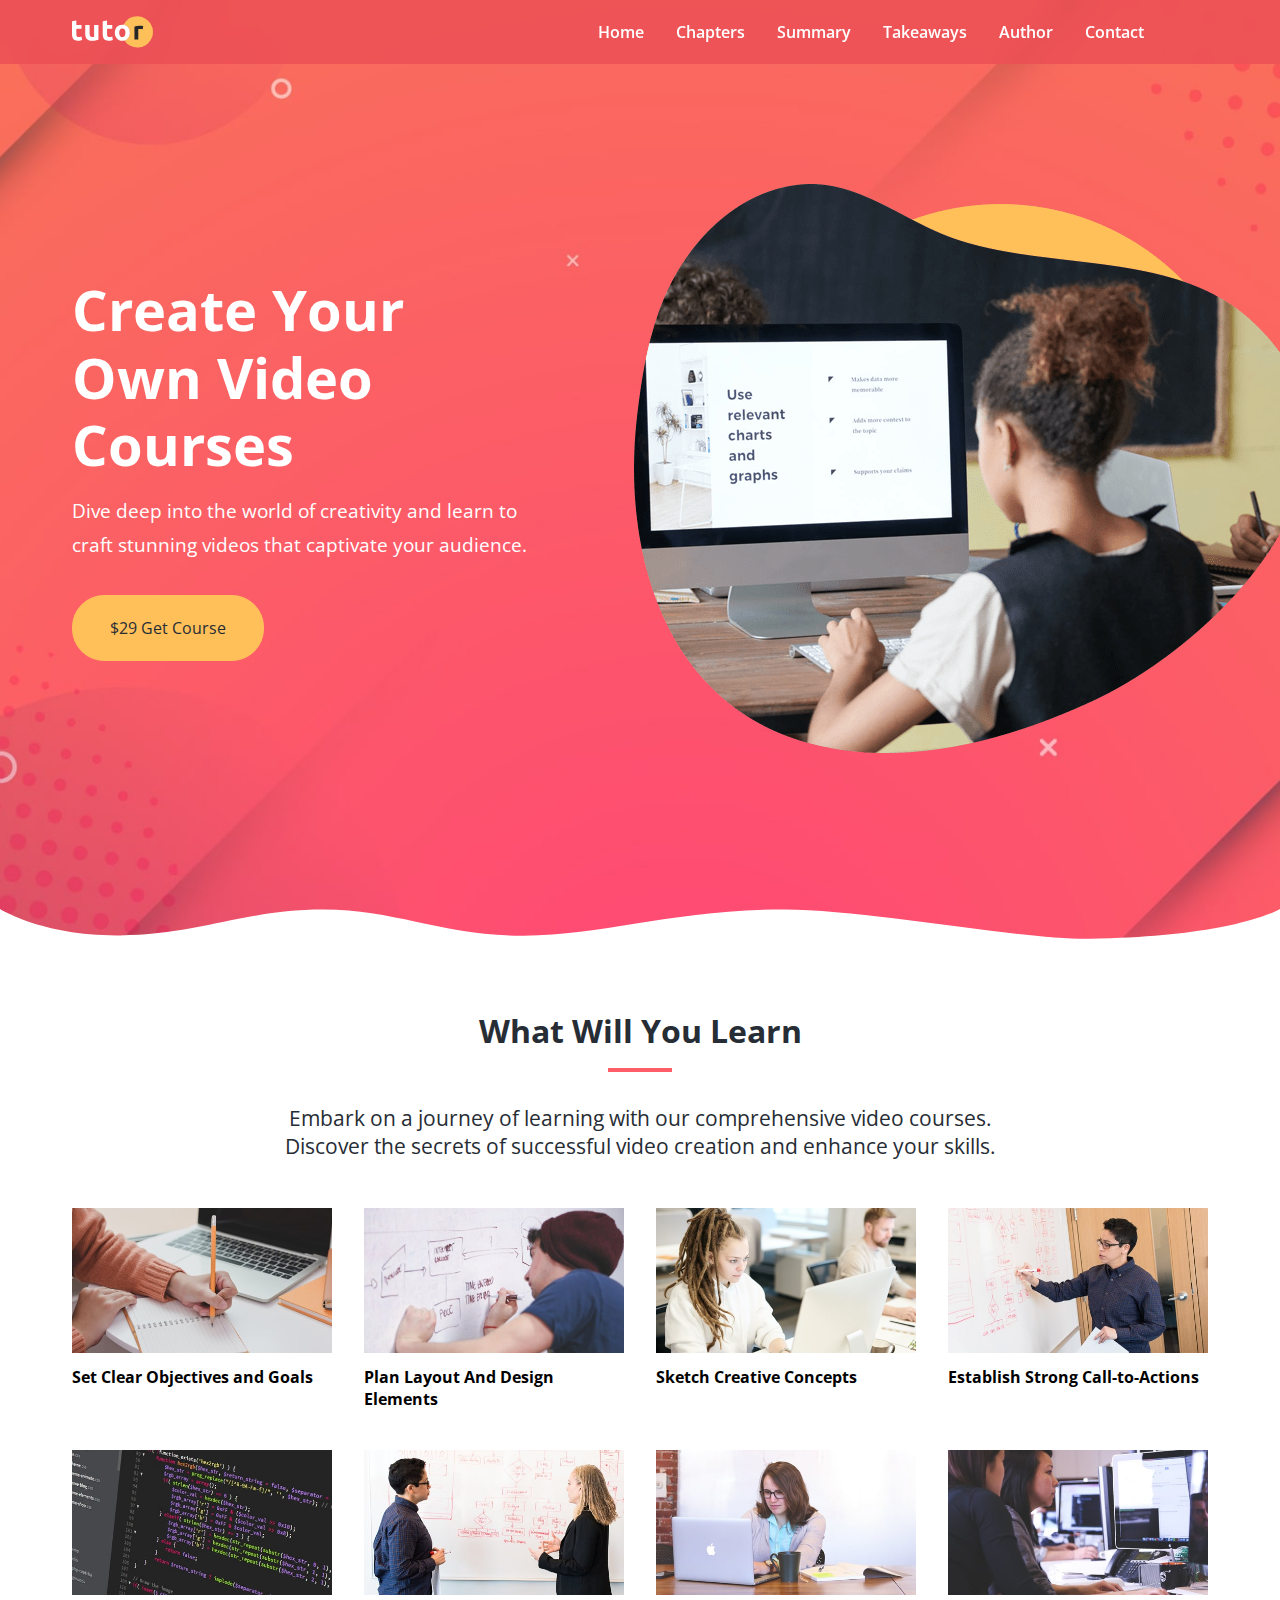
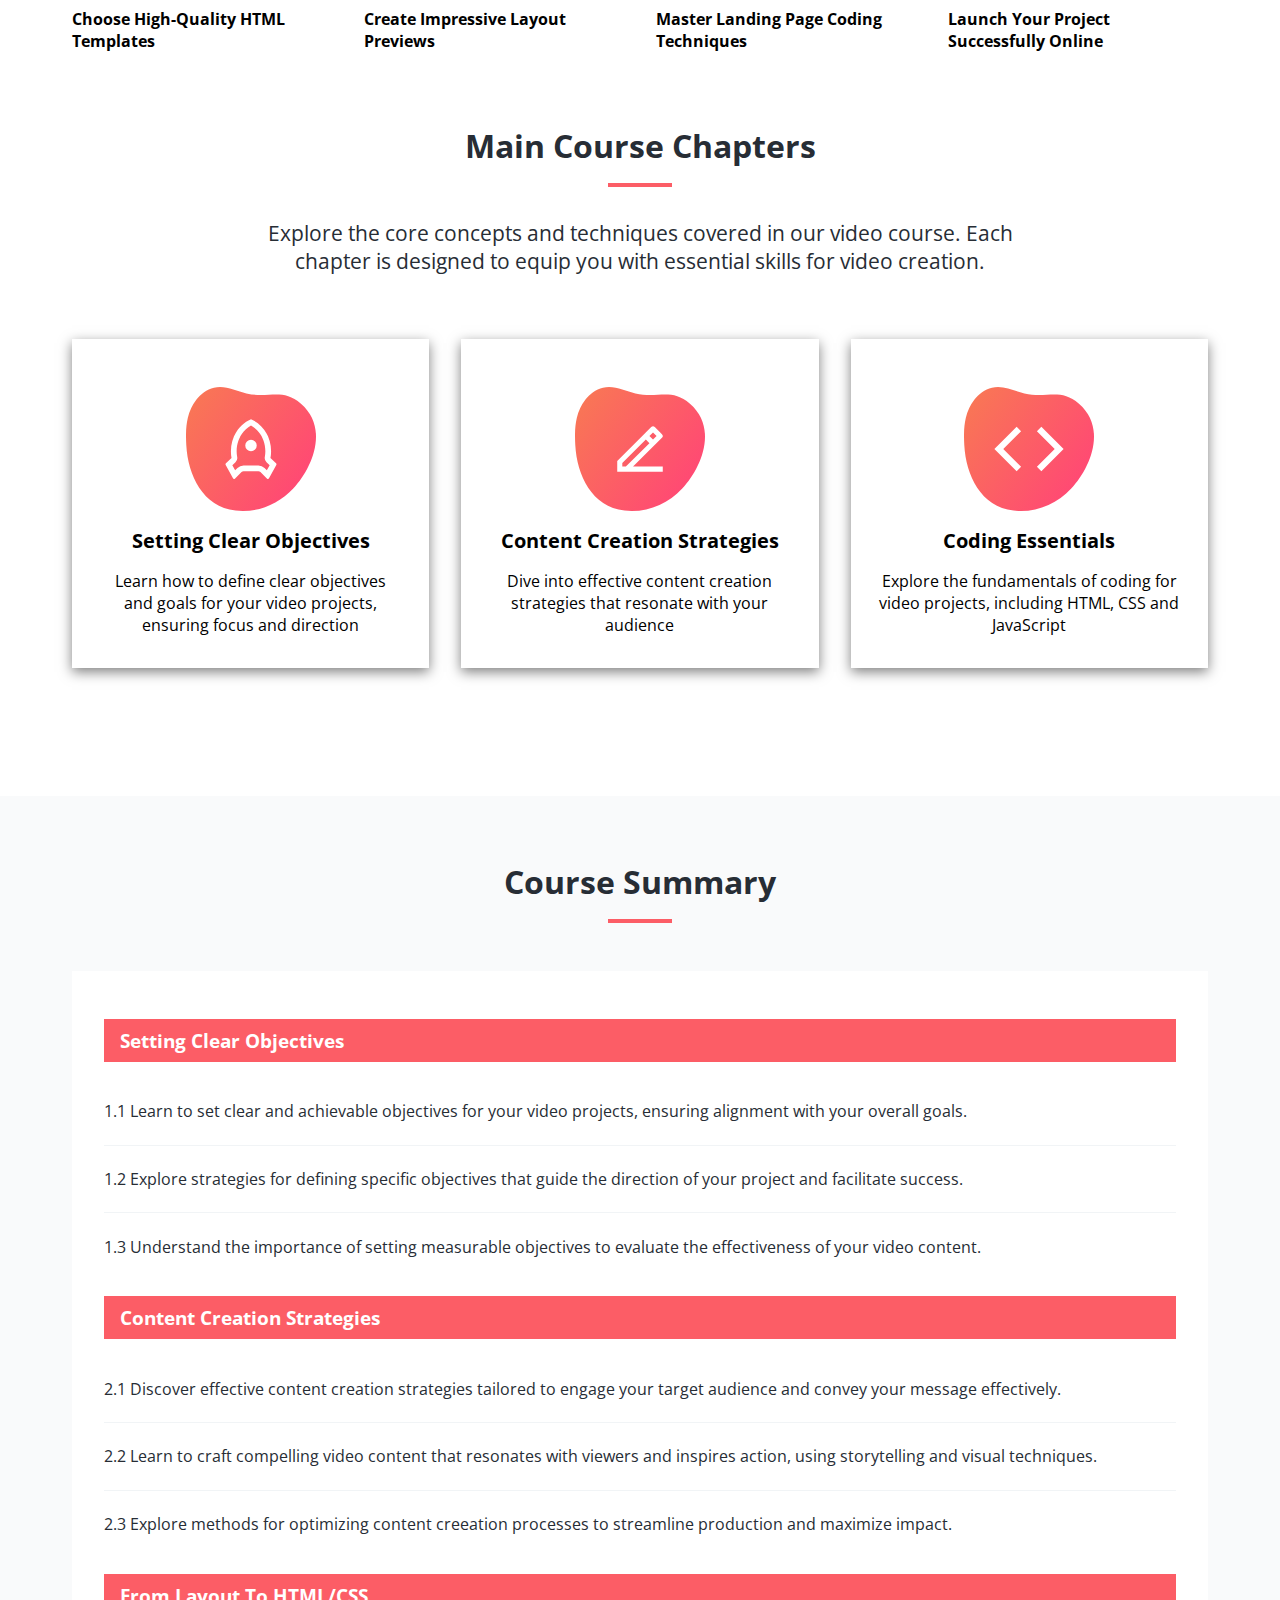
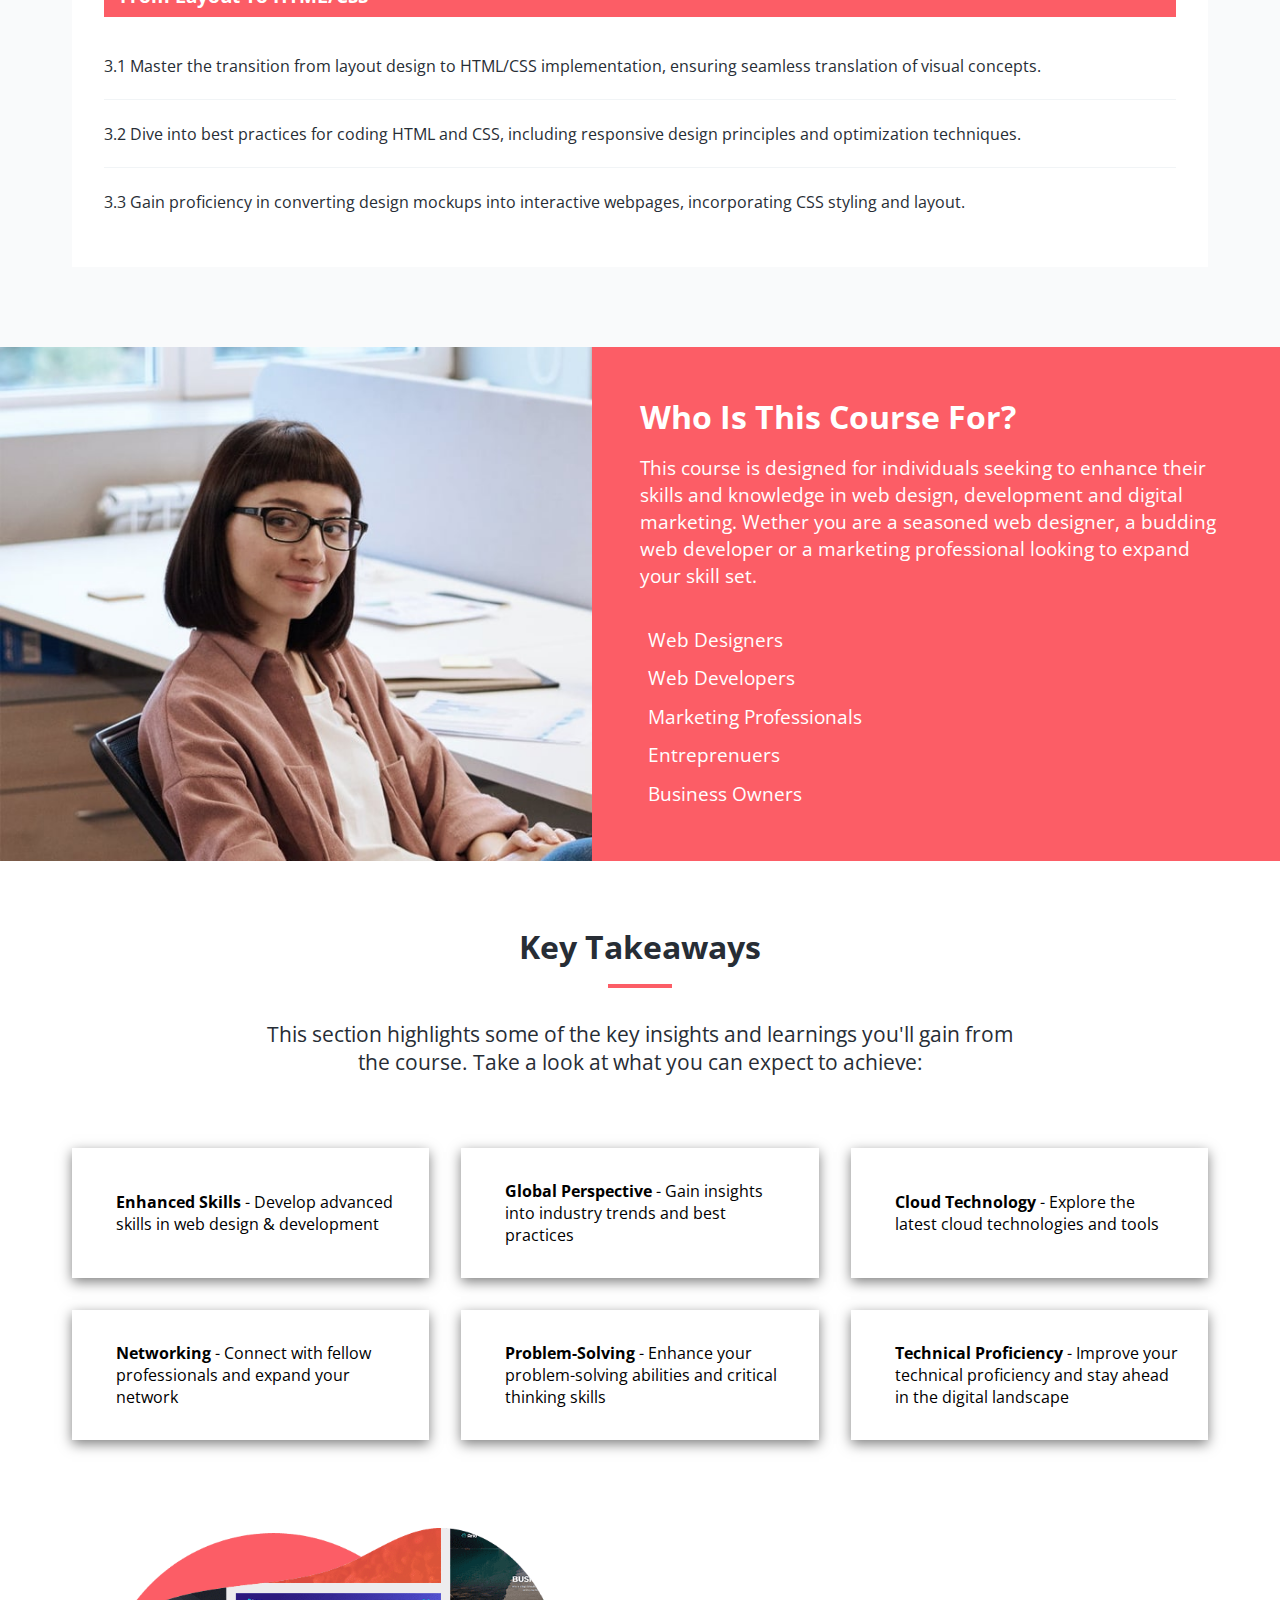
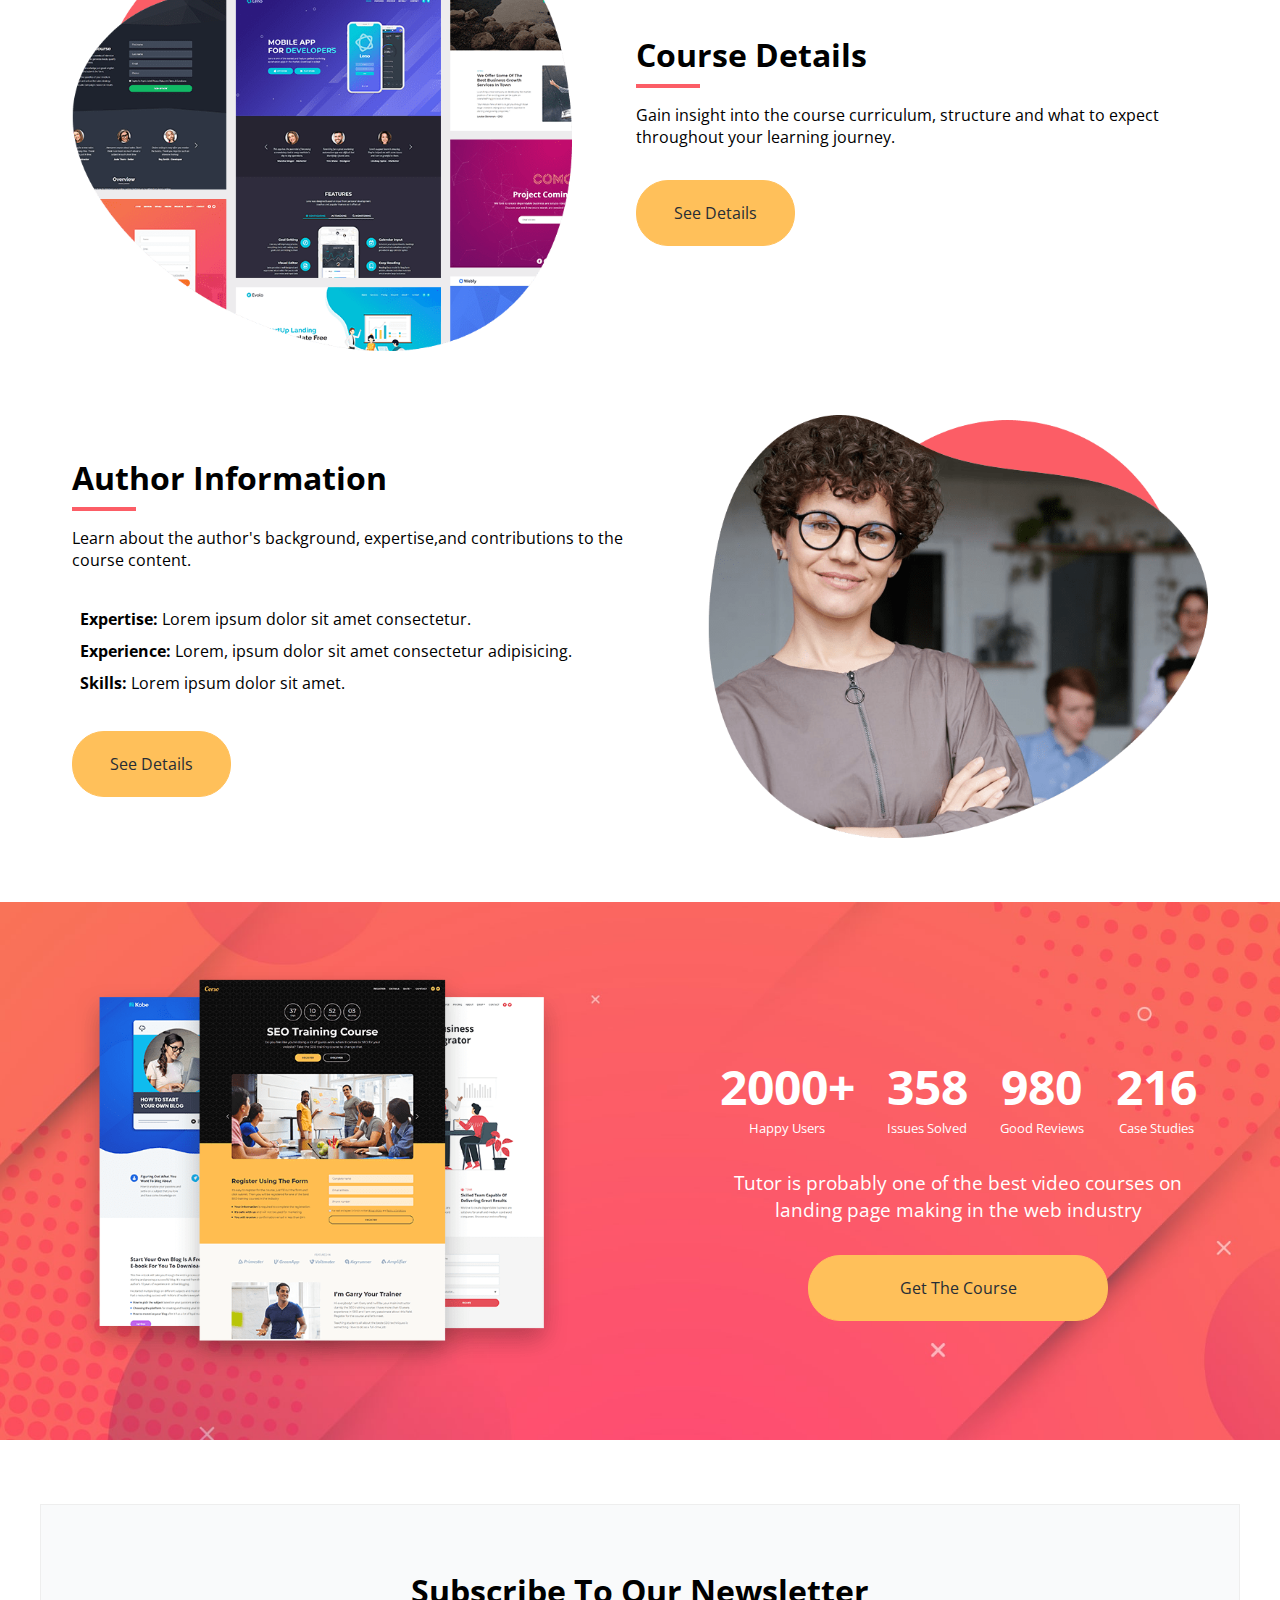
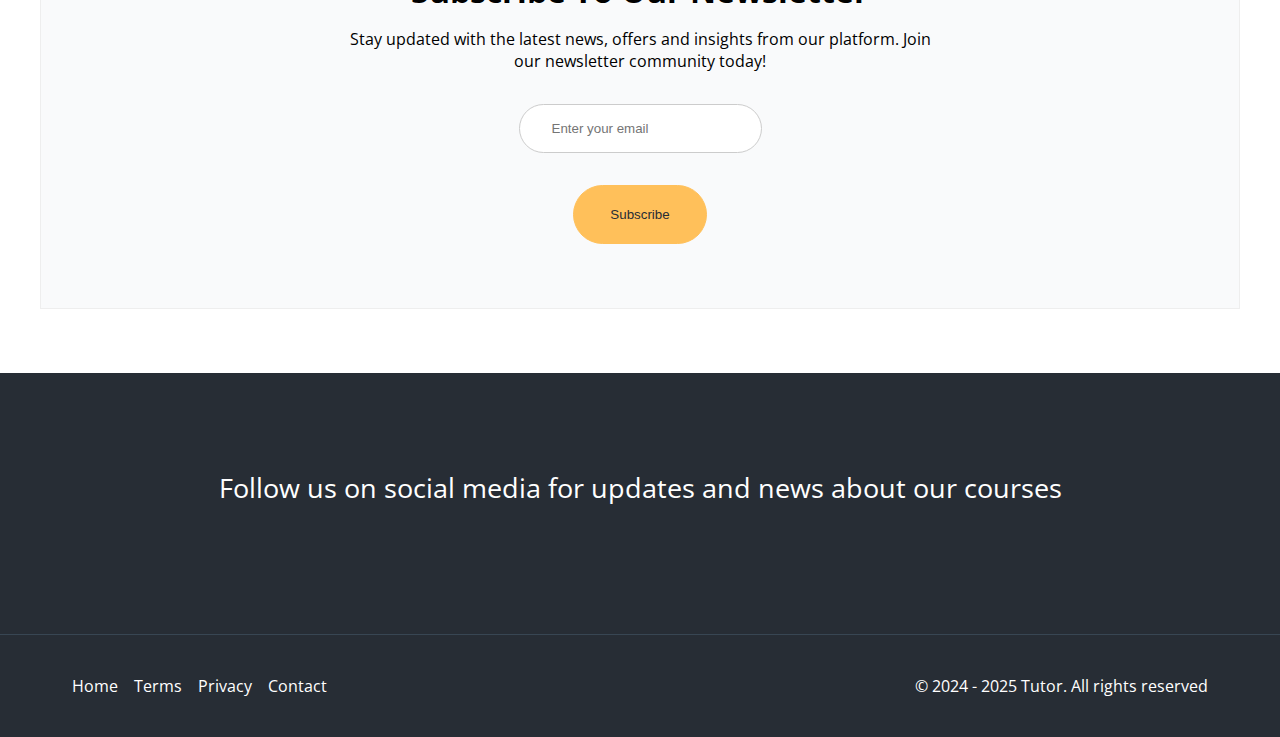
<file: index.html>
<!DOCTYPE html>
<html lang="en">
  <head>
    <meta charset="UTF-8" />
    <meta name="viewport" content="width=device-width, initial-scale=1.0" />
    <link rel="preconnect" href="https://fonts.googleapis.com" />
    <link rel="preconnect" href="https://fonts.gstatic.com" crossorigin />
    <link
      href="https://fonts.googleapis.com/css2?family=Open+Sans:ital,wght@0,300..800;1,300..800&display=swap"
      rel="stylesheet"
    />
    <link
      rel="stylesheet"
      href="https://cdnjs.cloudflare.com/ajax/libs/font-awesome/6.7.1/css/all.min.css"
      integrity="sha512-5Hs3dF2AEPkpNAR7UiOHba+lRSJNeM2ECkwxUIxC1Q/FLycGTbNapWXB4tP889k5T5Ju8fs4b1P5z/iB4nMfSQ=="
      crossorigin="anonymous"
      referrerpolicy="no-referrer"
    />
    <link rel="stylesheet" href="./css/styles.css" />
    <link rel="icon" href="./images/favicon.png" />
    <title>Welcome To Tutor</title>
  </head>
  <body>
    <nav class="navbar navbar-scroll">
      <div class="navbar-flex container">
        <img src="images/logo.svg" alt="Tutor" />
        <div class="main-menu-items">
          <ul class="main-menu-list">
            <li><a href="index.html">Home</a></li>
            <li><a href="#chapters">Chapters</a></li>
            <li><a href="#summary">Summary</a></li>
            <li><a href="takeaways">Takeaways</a></li>
            <li><a href="#author">Author</a></li>
            <li><a href="contact.html">Contact</a></li>
            <li>
              <a href="facebook.com" target="_blank"><i class="fa-brands fa-facebook"></i></a>
            </li>
            <li>
              <a href="twitter.com" target="_blank"><i class="fa-brands fa-twitter"></i></a>
            </li>
          </ul>
        </div>

        <!-- Mobile Menu -->

        <div class="mobile-menu">
          <!-- Hamburger button -->
          <div class="mobile-menu-toggle">
            <i class="fa-solid fa-bars fa-2x"></i>
          </div>
          <!-- Mobile Menu Items -->
          <div class="mobile-menu-items">
            <ul class="mobile-menu-list">
              <li><a href="index.html">Home</a></li>
              <li><a href="#chapters">Chapters</a></li>
              <li><a href="#summary">Summary</a></li>
              <li><a href="takeaways">Takeaways</a></li>
              <li><a href="#author">Author</a></li>
              <li><a href="contact.html">Contact</a></li>
              <li>
                <a href="facebook.com" target="_blank"><i class="fa-brands fa-facebook"></i></a>
              </li>
              <li>
                <a href="twitter.com" target="_blank"><i class="fa-brands fa-twitter"></i></a>
              </li>
            </ul>
          </div>
        </div>
      </div>
    </nav>
    <!-- Hero Section -->
    <section class="hero">
      <div class="container hero-flex">
        <div class="hero-content">
          <h1>Create Your Own Video Courses</h1>
          <p>Dive deep into the world of creativity and learn to craft stunning videos that captivate your audience.</p>
          <a href="#" class="btn">$29 Get Course</a>
        </div>
        <img src="images/header-course.png" alt="hero" />
      </div>
      <svg
        class="frame-decoration"
        data-name="Layer 2"
        xmlns="http://www.w3.org/2000/svg"
        preserveAspectRatio="none"
        viewBox="0 0 1920 192.275"
      >
        <defs>
          <style>
            .cls-1 {
              fill: #ffffff;
            }
          </style>
        </defs>
        <title>frame-decoration</title>
        <path
          class="cls-1"
          d="M0,158.755s63.9,52.163,179.472,50.736c121.494-1.5,185.839-49.738,305.984-49.733,109.21,0,181.491,51.733,300.537,50.233,123.941-1.562,225.214-50.126,390.43-50.374,123.821-.185,353.982,58.374,458.976,56.373,217.907-4.153,284.6-57.236,284.6-57.236V351.03H0V158.755Z"
          transform="translate(0 -158.755)"
        />
      </svg>
    </section>

    <section-main class="learn">
      <div class="container">
        <div class="section-header">
          <h2>What Will You Learn</h2>
          <div class="heading-border"></div>
          <p>
            Embark on a journey of learning with our comprehensive video courses. Discover the secrets of successful
            video creation and enhance your skills.
          </p>
        </div>
        <div class="topics">
          <div class="topic">
            <div class="topic-image">
              <img src="images/description-1.jpg" alt="topic" />
            </div>
            <div class="topic-text">
              <h3>Set Clear Objectives and Goals</h3>
            </div>
          </div>
          <div class="topic">
            <div class="topic-image">
              <img src="images/description-2.jpg" alt="alternative" />
            </div>
            <div class="topic-text">
              <h3>Plan Layout And Design Elements</h3>
            </div>
          </div>
          <div class="topic">
            <div class="topic-image">
              <img src="images/description-3.jpg" alt="alternative" />
            </div>
            <div class="topic-text">
              <h3>Sketch Creative Concepts</h3>
            </div>
          </div>
          <div class="topic">
            <div class="topic-image">
              <img src="images/description-4.jpg" alt="alternative" />
            </div>
            <div class="topic-text">
              <h3>Establish Strong Call-to-Actions</h3>
            </div>
          </div>
          <div class="topic">
            <div class="topic-image">
              <img src="images/description-5.jpg" alt="alternative" />
            </div>
            <div class="topic-text">
              <h3>Choose High-Quality HTML Templates</h3>
            </div>
          </div>
          <div class="topic">
            <div class="topic-image">
              <img src="images/description-6.jpg" alt="alternative" />
            </div>
            <div class="topic-text">
              <h3>Create Impressive Layout Previews</h3>
            </div>
          </div>
          <div class="topic">
            <div class="topic-image">
              <img src="images/description-7.jpg" alt="alternative" />
            </div>
            <div class="topic-text">
              <h3>Master Landing Page Coding Techniques</h3>
            </div>
          </div>
          <div class="topic">
            <div class="topic-image">
              <img src="images/description-8.jpg" alt="alternative" />
            </div>
            <div class="topic-text">
              <h3>Launch Your Project Successfully Online</h3>
            </div>
          </div>
        </div>
      </div>
    </section-main>

    <!-- Course Chapter Section -->
    <section class="chapters section" id="chapters">
      <div class="container">
        <div class="section-header">
          <h2>Main Course Chapters</h2>
          <div class="heading-border"></div>
          <p>
            Explore the core concepts and techniques covered in our video course. Each chapter is designed to equip you
            with essential skills for video creation.
          </p>
        </div>
        <div class="chapter-cards">
          <div class="card">
            <img src="images/chapters-icon-1.svg" alt="chapter 1" />
            <h3>Setting Clear Objectives</h3>
            <p>Learn how to define clear objectives and goals for your video projects, ensuring focus and direction</p>
          </div>
          <div class="card">
            <img src="images/chapters-icon-2.svg" alt="chapter 2" />
            <h3>Content Creation Strategies</h3>
            <p>Dive into effective content creation strategies that resonate with your audience</p>
          </div>
          <div class="card">
            <img src="images/chapters-icon-3.svg" alt="chapter 3" />
            <h3>Coding Essentials</h3>
            <p>Explore the fundamentals of coding for video projects, including HTML, CSS and JavaScript</p>
          </div>
        </div>
      </div>
    </section>
    <!-- Course Summary -->

    <section class="summary" id="summary">
      <div class="container">
        <div class="section-header">
          <h2>Course Summary</h2>
          <div class="heading-border"></div>
        </div>
        <div class="section-lists">
          <div class="list">
            <div class="list-header">Setting Clear Objectives</div>
            <div class="list-item">
              1.1 Learn to set clear and achievable objectives for your video projects, ensuring alignment with your
              overall goals.
            </div>
            <div class="list-item">
              1.2 Explore strategies for defining specific objectives that guide the direction of your project and
              facilitate success.
            </div>
            <div class="list-item">
              1.3 Understand the importance of setting measurable objectives to evaluate the effectiveness of your video
              content.
            </div>
          </div>
          <div class="list">
            <div class="list-header">Content Creation Strategies</div>
            <div class="list-item">
              2.1 Discover effective content creation strategies tailored to engage your target audience and convey your
              message effectively.
            </div>
            <div class="list-item">
              2.2 Learn to craft compelling video content that resonates with viewers and inspires action, using
              storytelling and visual techniques.
            </div>
            <div class="list-item">
              2.3 Explore methods for optimizing content creeation processes to streamline production and maximize
              impact.
            </div>
          </div>
          <div class="list">
            <div class="list-header">From Layout To HTML/CSS</div>
            <div class="list-item">
              3.1 Master the transition from layout design to HTML/CSS implementation, ensuring seamless translation of
              visual concepts.
            </div>
            <div class="list-item">
              3.2 Dive into best practices for coding HTML and CSS, including responsive design principles and
              optimization techniques.
            </div>
            <div class="list-item">
              3.3 Gain proficiency in converting design mockups into interactive webpages, incorporating CSS styling and
              layout.
            </div>
          </div>
        </div>
      </div>
    </section>

    <!-- Info -->

    <section class="info" id="info">
      <div class="info-container">
        <div class="info-left"></div>
        <div class="info-content">
          <h2>Who Is This Course For?</h2>
          <p>
            This course is designed for individuals seeking to enhance their skills and knowledge in web design,
            development and digital marketing. Wether you are a seasoned web designer, a budding web developer or a
            marketing professional looking to expand your skill set.
          </p>
          <ul>
            <li><i class="fas fa-check"></i>Web Designers</li>
            <li><i class="fas fa-check"></i>Web Developers</li>
            <li><i class="fas fa-check"></i>Marketing Professionals</li>
            <li><i class="fas fa-check"></i>Entreprenuers</li>
            <li><i class="fas fa-check"></i>Business Owners</li>
          </ul>
        </div>
      </div>
    </section>
    <!-- Takeaways -->
    <section class="takeaways section" id="takeaways">
      <div class="container">
        <div class="section-header">
          <h2>Key Takeaways</h2>
          <div class="heading-border"></div>
          <p>
            This section highlights some of the key insights and learnings you'll gain from the course. Take a look at
            what you can expect to achieve:
          </p>
        </div>
        <div class="takeaways-cards">
          <div class="card">
            <i class="fas fa-rocket fa-3x text-primary"></i>
            <p><strong>Enhanced Skills</strong> - Develop advanced skills in web design & development</p>
          </div>
          <div class="card">
            <i class="fas fa-globe fa-3x text-primary"></i>
            <p><strong>Global Perspective</strong> - Gain insights into industry trends and best practices</p>
          </div>
          <div class="card">
            <i class="fas fa-cloud fa-3x text-primary"></i>
            <p><strong>Cloud Technology</strong> - Explore the latest cloud technologies and tools</p>
          </div>
          <div class="card">
            <i class="fas fa-user fa-3x text-primary"></i>
            <p><strong>Networking</strong> - Connect with fellow professionals and expand your network</p>
          </div>
          <div class="card">
            <i class="fas fa-cog fa-3x text-primary"></i>
            <p>
              <strong>Problem-Solving</strong> - Enhance your problem-solving abilities and critical thinking skills
            </p>
          </div>
          <div class="card">
            <i class="fas fa-server fa-3x text-primary"></i>
            <p>
              <strong>Technical Proficiency</strong> - Improve your technical proficiency and stay ahead in the digital
              landscape
            </p>
          </div>
        </div>
      </div>
    </section>

    <!-- Course Details -->

    <section class="details section" id="details">
      <div class="container details-flex">
        <img src="images/details.png" alt="details" />
        <div class="details-content">
          <h2>Course Details</h2>
          <div class="heading-border"></div>
          <p>Gain insight into the course curriculum, structure and what to expect throughout your learning journey.</p>
          <a href="#" class="btn">See Details</a>
        </div>
      </div>
    </section>
    <!-- Author Details -->

    <section class="details section" id="author">
      <div class="container details-flex">
        <img src="images/author.png" alt="author" />
        <div class="details-content">
          <h2>Author Information</h2>
          <div class="heading-border"></div>
          <p>Learn about the author's background, expertise,and contributions to the course content.</p>
          <ul>
            <li>
              <i class="fas fa-chevron-circle-right text-primary"></i> <strong>Expertise:</strong> Lorem ipsum dolor sit
              amet consectetur.
            </li>
            <li>
              <i class="fas fa-chevron-circle-right text-primary"></i> <strong>Experience:</strong> Lorem, ipsum dolor
              sit amet consectetur adipisicing.
            </li>
            <li>
              <i class="fas fa-chevron-circle-right text-primary"></i> <strong>Skills:</strong> Lorem ipsum dolor sit
              amet.
            </li>
          </ul>
          <a href="#" class="btn">See Details</a>
        </div>
      </div>
    </section>

    <!-- Stats -->

    <section class="stats section" id="stats">
      <div class="container stats-flex">
        <img src="images/stats.png" alt="stats" />
        <div class="stats-content">
          <div class="stats-numbers">
            <div>
              <h3>2000+</h3>
              <p>Happy Users</p>
            </div>
            <div>
              <h3>358</h3>
              <p>Issues Solved</p>
            </div>
            <div>
              <h3>980</h3>
              <p>Good Reviews</p>
            </div>
            <div>
              <h3>216</h3>
              <p>Case Studies</p>
            </div>
          </div>
          <p class="stats-text">
            Tutor is probably one of the best video courses on landing page making in the web industry
          </p>
          <a href="#" class="btn">Get The Course</a>
        </div>
      </div>
    </section>

    <!-- Newsletter -->

    <section class="newsletter section" id="newsletter">
      <div class="container newsletter-flex">
        <h2>Subscribe To Our Newsletter</h2>
        <p>
          Stay updated with the latest news, offers and insights from our platform. Join our newsletter community today!
        </p>
        <form><input type="email" name="email" id="email" placeholder="Enter your email" /></form>
        <button type="submit" class="btn">Subscribe</button>
      </div>
    </section>

    <!-- Social -->
    <section class="social section">
      <div class="container">
        <p>Follow us on social media for updates and news about our courses</p>
        <div class="social-icons">
          <a href="#"><i class="fa-brands fa-facebook fa-2x"></i></a>
          <a href="#"><i class="fa-brands fa-twitter fa-2x"></i></a>
          <a href="#"><i class="fa-brands fa-instagram fa-2x"></i></a>
          <a href="#"><i class="fa-brands fa-linkedin fa-2x"></i></a>
          <a href="#"><i class="fa-brands fa-youtube fa-2x"></i></a>
          <a href="#"><i class="fa-brands fa-pinterest fa-2x"></i></a>
        </div>
      </div>
    </section>

    <footer class="footer">
      <div class="container footer-flex">
        <ul class="footer-links">
          <li><a href="#">Home</a></li>
          <li><a href="#">Terms</a></li>
          <li><a href="#">Privacy</a></li>
          <li><a href="contact.html">Contact</a></li>
        </ul>
        <p>&copy; 2024 - 2025 Tutor. All rights reserved</p>
      </div>
    </footer>

    <script src="js/script.js"></script>
  </body>
</html>
</file>
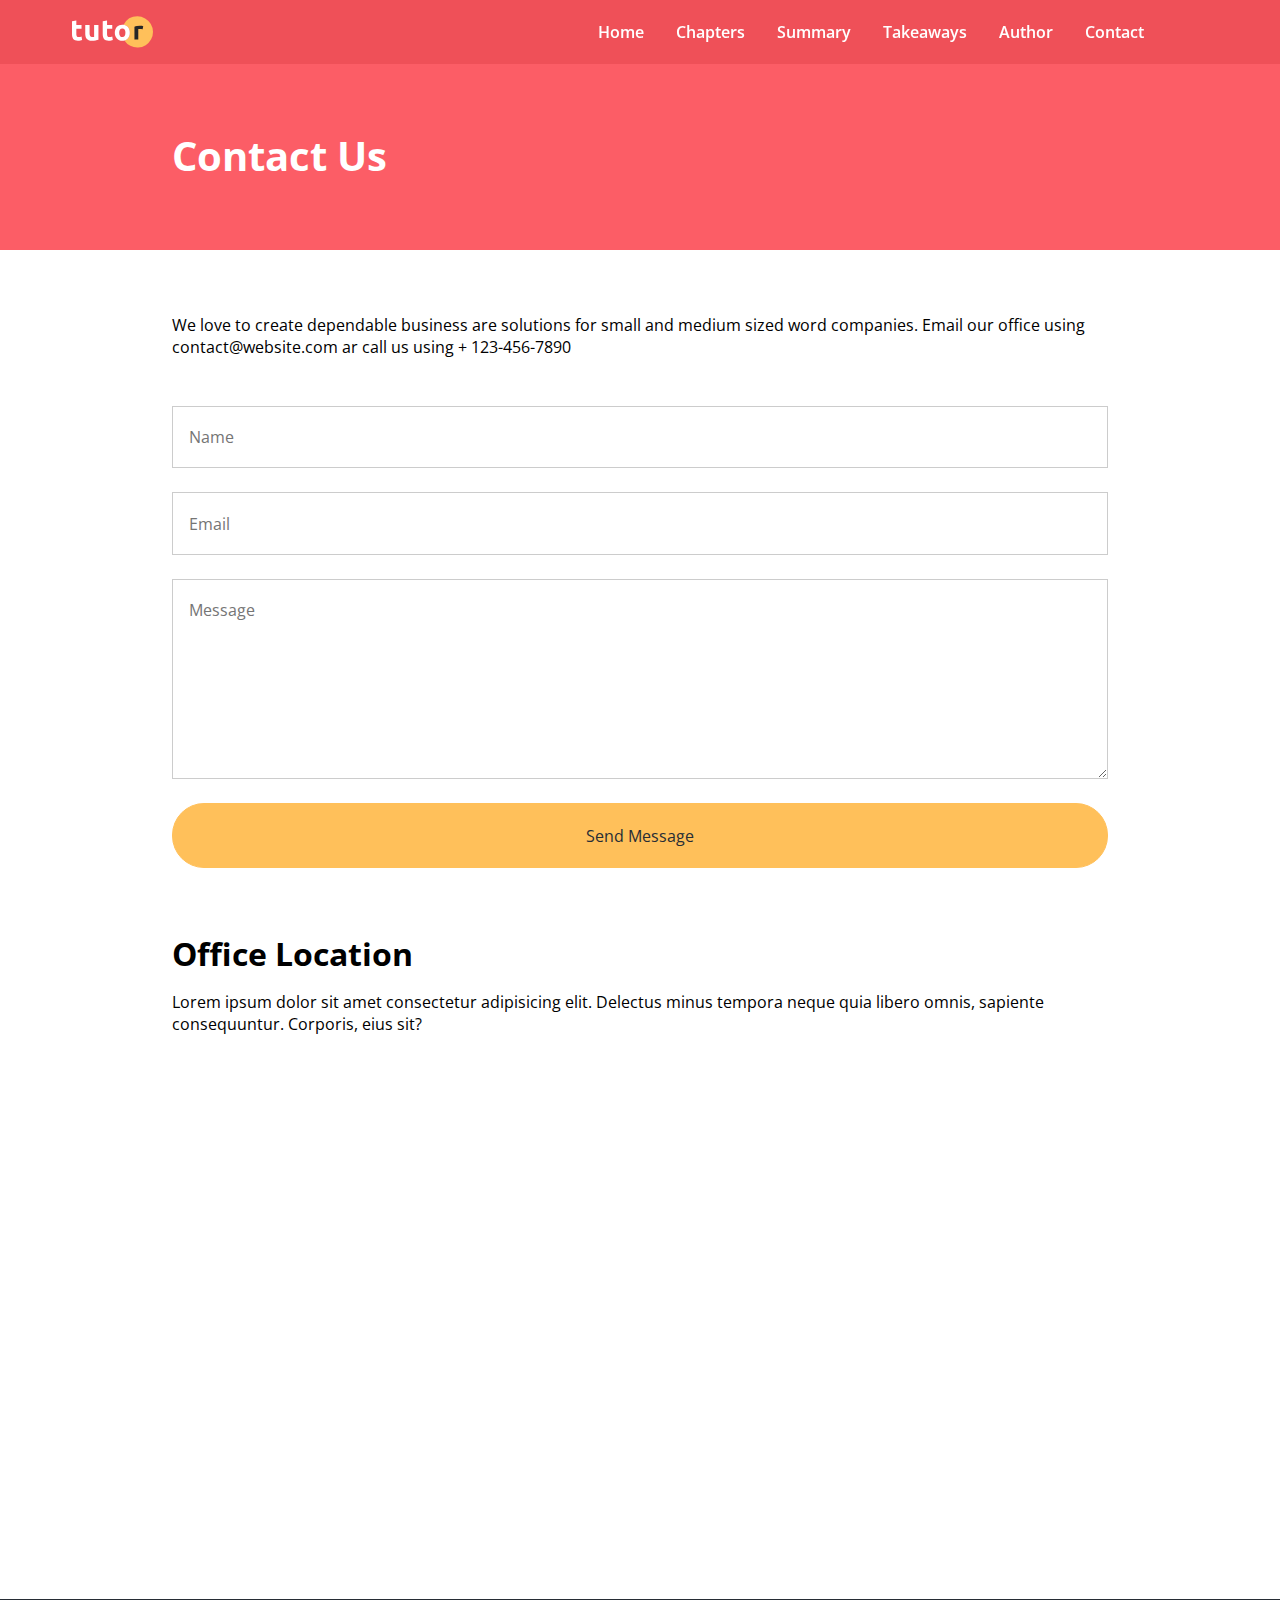
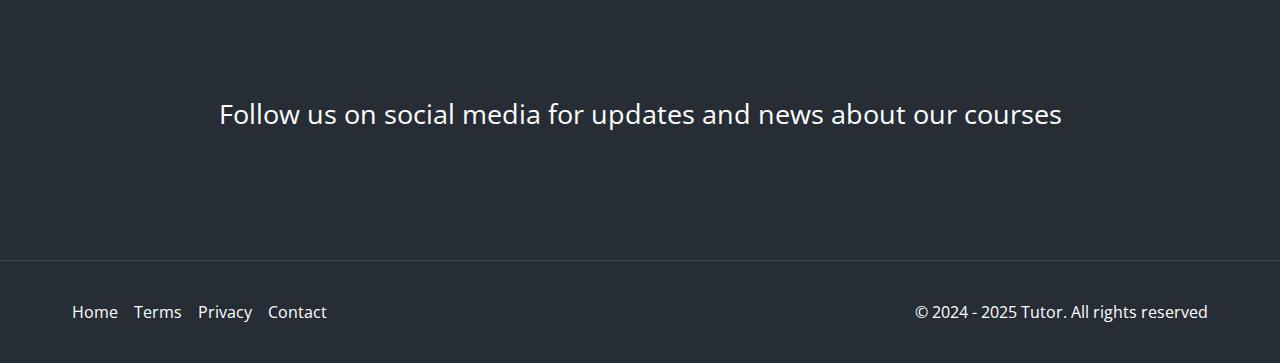
<file: contact.html>
<!DOCTYPE html>
<html lang="en">
  <head>
    <meta charset="UTF-8" />
    <meta name="viewport" content="width=device-width, initial-scale=1.0" />
    <link rel="preconnect" href="https://fonts.googleapis.com" />
    <link rel="preconnect" href="https://fonts.gstatic.com" crossorigin />
    <link
      href="https://fonts.googleapis.com/css2?family=Open+Sans:ital,wght@0,300..800;1,300..800&display=swap"
      rel="stylesheet"
    />
    <link
      rel="stylesheet"
      href="https://cdnjs.cloudflare.com/ajax/libs/font-awesome/6.7.1/css/all.min.css"
      integrity="sha512-5Hs3dF2AEPkpNAR7UiOHba+lRSJNeM2ECkwxUIxC1Q/FLycGTbNapWXB4tP889k5T5Ju8fs4b1P5z/iB4nMfSQ=="
      crossorigin="anonymous"
      referrerpolicy="no-referrer"
    />
    <link rel="stylesheet" href="./css/styles.css" />
    <link rel="icon" href="./images/favicon.png" />
    <title>Welcome To Tutor</title>
  </head>
  <body>
    <nav class="navbar navbar-scroll">
      <div class="navbar-flex container">
        <img src="images/logo.svg" alt="Tutor" />
        <div class="main-menu-items">
          <ul class="main-menu-list">
            <li><a href="index.html">Home</a></li>
            <li><a href="#chapters">Chapters</a></li>
            <li><a href="#summary">Summary</a></li>
            <li><a href="takeaways">Takeaways</a></li>
            <li><a href="#author">Author</a></li>
            <li><a href="contact.html">Contact</a></li>
            <li>
              <a href="facebook.com" target="_blank"><i class="fa-brands fa-facebook"></i></a>
            </li>
            <li>
              <a href="twitter.com" target="_blank"><i class="fa-brands fa-twitter"></i></a>
            </li>
          </ul>
        </div>

        <!-- Mobile Menu -->

        <div class="mobile-menu">
          <!-- Hamburger button -->
          <div class="mobile-menu-toggle">
            <i class="fa-solid fa-bars fa-2x"></i>
          </div>
          <!-- Mobile Menu Items -->
          <div class="mobile-menu-items">
            <ul class="mobile-menu-list">
              <li><a href="index.html">Home</a></li>
              <li><a href="#chapters">Chapters</a></li>
              <li><a href="#summary">Summary</a></li>
              <li><a href="takeaways">Takeaways</a></li>
              <li><a href="#author">Author</a></li>
              <li><a href="contact.html">Contact</a></li>
              <li>
                <a href="facebook.com" target="_blank"><i class="fa-brands fa-facebook"></i></a>
              </li>
              <li>
                <a href="twitter.com" target="_blank"><i class="fa-brands fa-twitter"></i></a>
              </li>
            </ul>
          </div>
        </div>
      </div>
    </nav>

    <!-- Inner Header -->

    <header class="inner-header">
      <div class="container-sm">
        <h1>Contact Us</h1>
      </div>
    </header>

    <section class="contact-form section">
      <div class="container-sm">
        <p>
          We love to create dependable business are solutions for small and medium sized word companies. Email our
          office using contact@website.com ar call us using + 123-456-7890
        </p>
        <form action="https://formspree.io/f/manyzrww" method="POST">
          <input type="text" name="name" placeholder="Name" />
          <input type="email" name="email" placeholder="Email" />
          <textarea name="message" placeholder="Message"></textarea>
          <button type="submit" class="btn">Send Message</button>
        </form>
      </div>
    </section>

    <!-- Location -->

    <section class="location section">
      <div class="container-sm">
        <h2>Office Location</h2>
        <p>
          Lorem ipsum dolor sit amet consectetur adipisicing elit. Delectus minus tempora neque quia libero omnis,
          sapiente consequuntur. Corporis, eius sit?
        </p>
        <div class="map">
          <iframe
            src="https://www.google.com/maps/embed?pb=!1m18!1m12!1m3!1d1241.5303553091994!2d-0.14076024298621118!3d51.51210217963597!2m3!1f0!2f0!3f0!3m2!1i1024!2i768!4f13.1!3m3!1m2!1s0x487604d502268421%3A0x6a7d62889992f993!2sRegent+St%2C+Soho%2C+London+W1B+5TH%2C+UK!5e0!3m2!1sen!2sro!4v1476174541049"
            allowfullscreen
          ></iframe>
        </div>
      </div>
    </section>

    <!-- Social -->
    <section class="social section">
      <div class="container">
        <p>Follow us on social media for updates and news about our courses</p>
        <div class="social-icons">
          <a href="#"><i class="fa-brands fa-facebook fa-2x"></i></a>
          <a href="#"><i class="fa-brands fa-twitter fa-2x"></i></a>
          <a href="#"><i class="fa-brands fa-instagram fa-2x"></i></a>
          <a href="#"><i class="fa-brands fa-linkedin fa-2x"></i></a>
          <a href="#"><i class="fa-brands fa-youtube fa-2x"></i></a>
          <a href="#"><i class="fa-brands fa-pinterest fa-2x"></i></a>
        </div>
      </div>
    </section>

    <footer class="footer">
      <div class="container footer-flex">
        <ul class="footer-links">
          <li><a href="#">Home</a></li>
          <li><a href="#">Terms</a></li>
          <li><a href="#">Privacy</a></li>
          <li><a href="contact.html">Contact</a></li>
        </ul>
        <p>&copy; 2024 - 2025 Tutor. All rights reserved</p>
      </div>
    </footer>

    <script src="js/script.js"></script>
  </body>
</html>
</file>
<file: css/styles.css>
*,
*::before,
*::after {
  margin: 0;
  padding: 0;
  box-sizing: border-box;
}

:root {
  --primary-color: #fc5d66;
  --secondary-color: #ffc05a;
  --light-color: #f9fafb;
  --dark-color: #272d35;
}

html,
body {
  font-family: "Open Sans", sans-serif;
  line-height: 1, 6;
  scroll-behavior: smooth;
}

a {
  text-decoration: none;
}

ul {
  list-style: none;
}

img {
  max-width: 100%;
}
/* Utility Classes */
.container {
  max-width: 1200px;
  margin: 0 auto;
  padding: 0 2rem;
}

.container-sm {
  max-width: 1000px;
  margin: 0 auto;
  padding: 0 2rem;
}

.btn {
  display: inline-block;
  padding: 1.3rem 2.3rem;
  border: 1px solid var(--secondary-color);
  border-radius: 32px;
  background: var(--secondary-color);
  color: var(--dark-color);
  cursor: pointer;
  transition: all 1.2s;
}

.btn:hover {
  background: var(--primary-color);
  color: #fff;
  border-color: #fff;
}

.section {
  margin: 4rem 0;
}

/* Text Classes */
.text-primary {
  color: var(--primary-color);
}

.text-secondary {
  color: var(--secondary-color);
}

/* Section Header */

.section-header {
  max-width: 750px;
  margin: 0 auto;
  text-align: center;
  margin-bottom: 3rem;
}

.section-header h2 {
  font-size: 2rem;
  font-weight: 700;
  color: var(--dark-color);
  margin-bottom: 1rem;
}

.section-header p {
  font-size: 1.3rem;
  color: var(--dark-color);
}

.heading-border {
  width: 64px;
  height: 4px;
  background: var(--primary-color);
  margin: 0 auto 2rem;
}

/* Card */
.card {
  display: flex;
  flex-direction: column;
  align-items: center;
  justify-content: center;
  text-align: center;
  padding: 2rem 1.75rem;
  background: #fff;
  box-shadow: 0 4px 12px 0 rgba(0, 0, 0, 0.5);
}

/* Navbar */
.navbar {
  background: transparent;
  color: white;
  padding: 1rem 2rem;
  position: fixed;
  top: 0;
  right: 0;
  left: 0;
  z-index: 1000;
  transition: background-color 0.5s ease-in-out;
}
/* Use this alone or with js */
.navbar.navbar-scroll {
  background-color: rgba(235, 77, 85, 0.8);
  backdrop-filter: blur(10px);
}

.navbar-flex {
  display: flex;
  justify-content: space-between;
  align-items: center;
}

.navbar img {
  width: 81px;
  height: 32px;
}

.navbar .main-menu-list {
  display: flex;
  align-items: center;
  gap: 2rem;
  font-weight: 600;
}

.navbar a {
  color: #fff;
}

.navbar a:hover {
  color: var(--secondary-color);
}

.navbar i {
  font-size: 1.5rem;
}

/* Mobile Menu */
.mobile-menu {
  display: none;
}

.navbar .mobile-menu-toggle {
  color: #fff;
  cursor: pointer;
}

.navbar .mobile-menu-items {
  position: absolute;
  top: 100%;
  left: 0;
  width: 100%;
  background: rgba(0, 0, 0, 0.8);
  opacity: 0.9;
  padding: 3rem 2rem;
  text-align: center;
  box-shadow: 0 2px 5px rgba(0, 0, 0, 0.2);
  border-top: 1px solid rgba(255, 255, 255, 0.2);
  transform: translateX(100%);
  transition: transform 0.3s ease;
}

.navbar .mobile-menu-items.active {
  transform: translateX(0);
}

.navbar .mobile-menu-list {
  display: flex;
  flex-direction: column;
  gap: 2rem;
  font-size: 1.2rem;
}

.hero {
  background: url(../images/header-background.jpg) center center/cover no-repeat;
  padding: 11.5rem 2rem 8rem;
  color: #fff;
  overflow-x: hidden;
  position: relative;
}

.hero .hero-flex {
  display: flex;
  justify-content: space-between;
  align-items: center;
  gap: 6rem;
  padding-bottom: 8rem;
}

.hero h1 {
  font-size: 3.5rem;
  line-height: 1.2;
  font-weight: 700;
  margin-bottom: 1rem;
}

.hero p {
  font-size: 1.2rem;
  margin-bottom: 2rem;
  line-height: 1.8;
  font-weight: 400;
}

.hero img {
  width: 100%;
  margin-right: -100px;
}

.hero .frame-decoration {
  position: absolute;
  bottom: 0;
  left: 0;
  width: 100%;
  height: 100px;
}

/* Learn Topics */

.topics {
  display: grid;
  grid-template-columns: repeat(4, 1fr);
  gap: 2rem;
}

.topic img {
  transition: transform 0.3s;
}

.topic img:hover {
  transform: scale(1.1);
}

.topic h3 {
  font-size: 1rem;
  font-size: 700;
  margin: 0.5rem 0;
}

/* Chapter Cards */

.chapter-cards {
  display: grid;
  grid-template-columns: repeat(3, 1fr);
  gap: 2rem;
  padding: 1rem 0 4rem;
}

.chapter-cards img {
  width: 130px;
  margin-top: 1rem;
}

.chapter-cards h3 {
  font-size: 1.25rem;
  font-weight: 700;
  margin: 1rem 0;
}

/* Summary */

.summary {
  background-color: var(--light-color);
  color: var(--dark-color);
  padding: 4rem 2rem 5rem;
}

.summary .section-lists {
  background: #fff;
  padding: 2rem;
}

.summary .list-header {
  background: var(--primary-color);
  color: #fff;
  padding: 0.5rem 1rem;
  font-size: 1.2rem;
  font-weight: 700;
  margin: 1rem 0;
}

.summary .list-item {
  padding: 1.4rem 0;
  border-bottom: 1px solid #f1f4f6;
}

.summary .list-item:last-child {
  border-bottom: none;
}
/*Info Section  */

.info-container {
  background: url(../images/audience.jpg) top center/cover no-repeat;
  display: flex;
}

.info-content {
  background-color: var(--primary-color);
  color: #fff;
  flex: 1;
  padding: 3rem;
}

.info-content h2 {
  font-size: 2rem;
  font-weight: 700;
  margin-bottom: 1rem;
}

.info-content p {
  font-size: 1.2rem;
  margin-bottom: 2rem;
}

.info-content ul li {
  font-size: 1.2rem;
  line-height: 2;
}

.info-content i {
  margin-right: 0.5rem;
  color: var(--secondary-color);
}

.info-left {
  flex: 1;
}

/* Takeaways Section */

.takeaways-cards {
  display: grid;
  grid-template-columns: repeat(3, 1fr);
  gap: 2rem;
  padding: 1.5rem 0;
}

.takeaways-cards .card {
  flex-direction: row;
  text-align: left;
}

.takeaways-cards .card i {
  margin-right: 1rem;
}

/* Details */
.details .details-flex {
  display: flex;
  gap: 4rem;
  justify-content: center;
  align-items: center;
}
.details img {
  width: 100%;
  max-width: 500px;
}

.details h2 {
  font-size: 2rem;
  font-weight: 700;
  margin-bottom: 0.5rem;
}

.details .heading-border {
  margin: 0;
}

.details p {
  margin: 1rem 0 2rem;
}
/* Author */
#author .details-flex {
  flex-direction: row-reverse;
}

.details ul {
  margin-bottom: 2rem;
}

.details ul li {
  line-height: 2;
}

.details i {
  margin-right: 0.5rem;
}

/* Stats */

.stats {
  background: url(../images/stats-background.jpg) center center/cover no-repeat;
  color: #fff;
}

.stats-flex {
  display: flex;
  justify-content: space-between;
  align-items: center;
  padding: 4rem 2rem;
}

.stats img {
  width: 100%;
  max-width: 500px;
}

.stats-content {
  max-width: 500px;
}

.stats .stats-numbers {
  display: flex;
  gap: 2rem;
  margin: 2rem 0;
  text-align: center;
  justify-content: center;
  align-items: center;
  flex-wrap: wrap;
}

.stats .stats-numbers h3 {
  font-size: 3rem;
  font-weight: 700;
}

.stats .stats-numbers p {
  font-size: 0.8rem;
}

.stats .stats-text {
  font-size: 1.2rem;
  margin-bottom: 2rem;
  text-align: center;
}

.stats .btn {
  display: block;
  margin: 0 auto;
  text-align: center;
  width: 300px;
}

/* Newsletter */

.newsletter {
  text-align: center;
  margin: 0 2rem;
}

.newsletter-flex {
  display: flex;
  flex-direction: column;
  gap: 1rem;
  justify-content: center;
  align-items: center;
  background-color: var(--light-color);
  border: 1px solid #eee;
  padding: 4rem 2rem;
}

.newsletter h2 {
  font-size: 2rem;
  font-weight: 700;
}

.newsletter p {
  max-width: 600px;
}

.newsletter input {
  padding: 1rem 2rem;
  border: 1px solid #ccc;
  border-radius: 32px;
  width: 100%;
  max-width: 400px;
  margin: 1rem 0;
}

/* Social */

.social {
  background: var(--dark-color);
  color: #fff;
  padding: 6rem 2rem;
  text-align: center;
  font-size: 1.7rem;
  margin-bottom: 0;
}

.social a {
  color: #fff;
}

.social p {
  margin-bottom: 2rem;
}

.social a:hover {
  color: var(--secondary-color);
}

.social .social-icons {
  display: flex;
  justify-content: center;
  gap: 1rem;
  margin-top: 2rem;
}

/* Footer */

.footer {
  background: var(--dark-color);
  color: #fff;
  border-top: 1px solid #384653;
  padding: 0.5rem 2rem;
}

.footer-flex {
  display: flex;
  justify-content: space-between;
  align-items: center;
}

.footer a {
  color: #fff;
}

.footer a:hover {
  color: var(--secondary-color);
}

.footer-links {
  display: flex;
  justify-content: center;
  gap: 1rem;
  margin: 2rem 0;
}

/* Inner Header */

.inner-header {
  background: var(--primary-color);
  color: #fff;
  height: 250px;
  padding-top: 8rem;
}

.inner-header h1 {
  font-size: 2.5rem;
  font-weight: 700;
  margin-bottom: 1rem;
}

/* Contact Form */

.contact-form p {
  margin-bottom: 3rem;
}

.contact-form input,
.contact-form textarea {
  display: block;
  margin: 1.5rem 0;
  width: 100%;
  font-family: inherit;
  font-size: medium;
  border: 1px solid #ccc;
  padding: 1.2rem 1rem;
}

.contact-form textarea {
  height: 200px;
}

.contact-form .btn {
  display: block;
  width: 100%;
  font-size: inherit;
  font-family: inherit;
  margin: 0 auto;
}

/* Location */

.location h2 {
  font-size: 2rem;
  font-weight: 700;
  margin-bottom: 1rem;
}

.location p {
  margin-bottom: 2rem;
}

.location .map {
  overflow: hidden;
  position: relative;
  height: 0;
  margin-bottom: 3rem;
  padding-bottom: 50%;
  border-radius: 0.25rem;
}

.location .map iframe {
  position: absolute;
  top: 0;
  left: 0;
  width: 100%;
  height: 100%;
  border: none;
}
/* Media Queries */
@media (max-width: 1200px) {
  .hero .hero-flex {
    gap: 2rem;
  }

  .hero img {
    max-width: 500px;
    margin-right: 0;
  }

  .hero h1 {
    font-size: 3rem;
  }

  .topics {
    grid-template-columns: repeat(3, 1fr);
  }
}

@media (max-width: 992px) {
  .hero {
    text-align: center;
  }
  .hero .hero-flex {
    flex-direction: column;
    padding-bottom: 4rem;
  }

  .hero img {
    max-width: 600px;
    margin-top: 2rem;
  }

  .topics {
    grid-template-columns: repeat(2, 1fr);
  }

  .chapter-cards {
    grid-template-columns: 1fr;
  }

  .takeaways-cards {
    grid-template-columns: 1fr;
  }

  .details .details-flex,
  #author .details-flex {
    flex-direction: column;
    gap: 2rem;
  }

  .stats .stats-flex {
    flex-direction: column;
    gap: 2rem;
  }
}

@media (max-width: 768px) {
  .main-menu-items {
    display: none;
  }
  .mobile-menu {
    display: block;
  }
  .mobile-menu-toggle {
    display: block;
    padding: 10px;
  }
  .info-container {
    flex-direction: column;
  }
  .info-content {
    padding: 2rem;
  }
  .info-content h2 {
    font-size: 1.5rem;
  }
  .info-content p {
    font-size: 1rem;
  }
  .info-left {
    display: none;
  }

  .social .social-icons {
    flex-wrap: wrap;
  }

  .footer {
    padding: 0.5rem 1rem;
  }

  .social p {
    font-size: 1.2rem;
  }

  .social i {
    font-size: 2rem;
  }

  .footer-flex {
    flex-direction: column;
    text-align: center;
  }
}

@media (max-width: 576px) {
  .hero {
    padding-right: 0;
    padding-left: 0;
  }

  .hero h1 {
    font-size: 2.5rem;
  }

  .hero img {
    max-width: 350px;
  }

  .topics {
    grid-template-columns: 1fr;
  }

  .summary .container {
    padding: 0;
  }

  .stats .stats-numbers {
    flex-direction: column;
  }

  .newsletter h2 {
    font-size: 1.5rem;
  }

  .newsletter p {
    display: none;
  }
}
</file>
